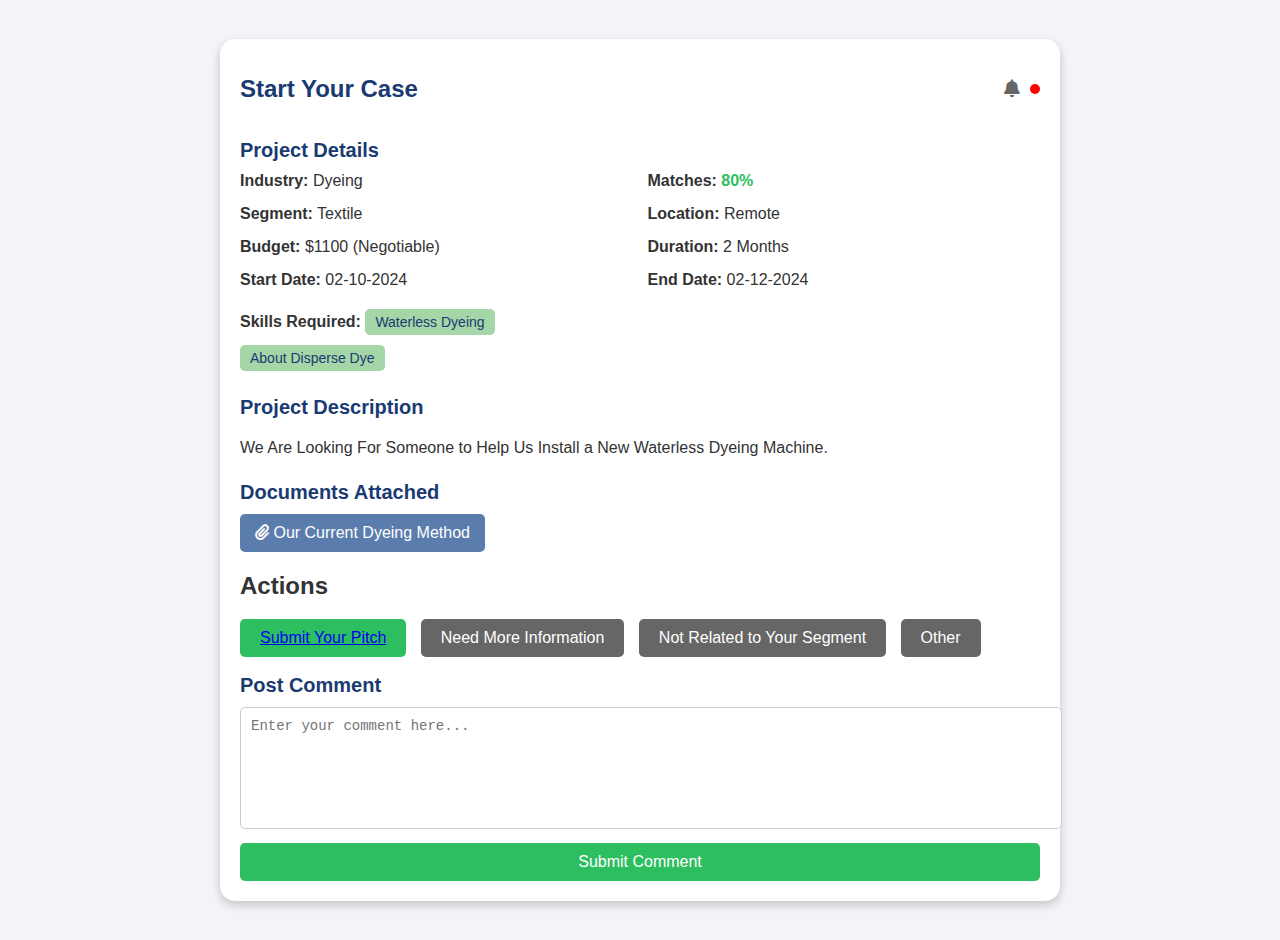
<file: apply_for_project.html>
<!DOCTYPE html>
<html lang="en">

<head>
    <meta charset="UTF-8">
    <meta name="viewport" content="width=device-width, initial-scale=1.0">
    <title>Start Your Case</title>
    <link rel="stylesheet" href="apply_for_project.css">
    <link href="https://cdnjs.cloudflare.com/ajax/libs/font-awesome/6.0.0-beta3/css/all.min.css" rel="stylesheet">
</head>

<body>
    <div class="main-container">
        <div class="content-box">
            <header class="header">
                <h1>Start Your Case</h1>
                <div class="user-info">
                    <span class="notification"><i class="fas fa-bell"></i></span>
                    <span class="status-icon red"></span>
                </div>
            </header>

            <section class="project-details">
                <h2>Project Details</h2>
                <div class="details-grid">
                    <div><strong>Industry:</strong> Dyeing</div>
                    <div><strong>Matches:</strong> <span class="match-percentage">80%</span></div>
                    <div><strong>Segment:</strong> Textile</div>
                    <div><strong>Location:</strong> Remote</div>
                    <div><strong>Budget:</strong> $1100 (Negotiable)</div>
                    <div><strong>Duration:</strong> 2 Months</div>
                    <div><strong>Start Date:</strong> 02-10-2024</div>
                    <div><strong>End Date:</strong> 02-12-2024</div>
                    <div><strong>Skills Required:</strong>
                        <span class="skill-tag">Waterless Dyeing</span>
                        <span class="skill-tag">About Disperse Dye</span>
                    </div>
                </div>
            </section>

            <section class="project-description">
                <h2>Project Description</h2>
                <p>We Are Looking For Someone to Help Us Install a New Waterless Dyeing Machine.</p>
            </section>

            <section class="attachments">
                <h2>Documents Attached</h2>
                <button class="download-btn"><i class="fas fa-paperclip"></i> Our Current Dyeing Method</button>
            </section>

            <section class="action-buttons">
                <h2>Actions</h2>
                <button class="primary-btn"><a href="submit_pitch.html">Submit Your Pitch</a></button>
                <button class="secondary-btn">Need More Information</button>
                <button class="secondary-btn">Not Related to Your Segment</button>
                <button class="secondary-btn">Other</button>
            </section>

            <section class="post-comment">
                <h2>Post Comment</h2>
                <textarea placeholder="Enter your comment here..."></textarea>
                <button class="primary-btn">Submit Comment</button>
            </section>
        </div>
    </div>

    <script src="apply_for_project.js"></script>
</body>

</html>
</file>
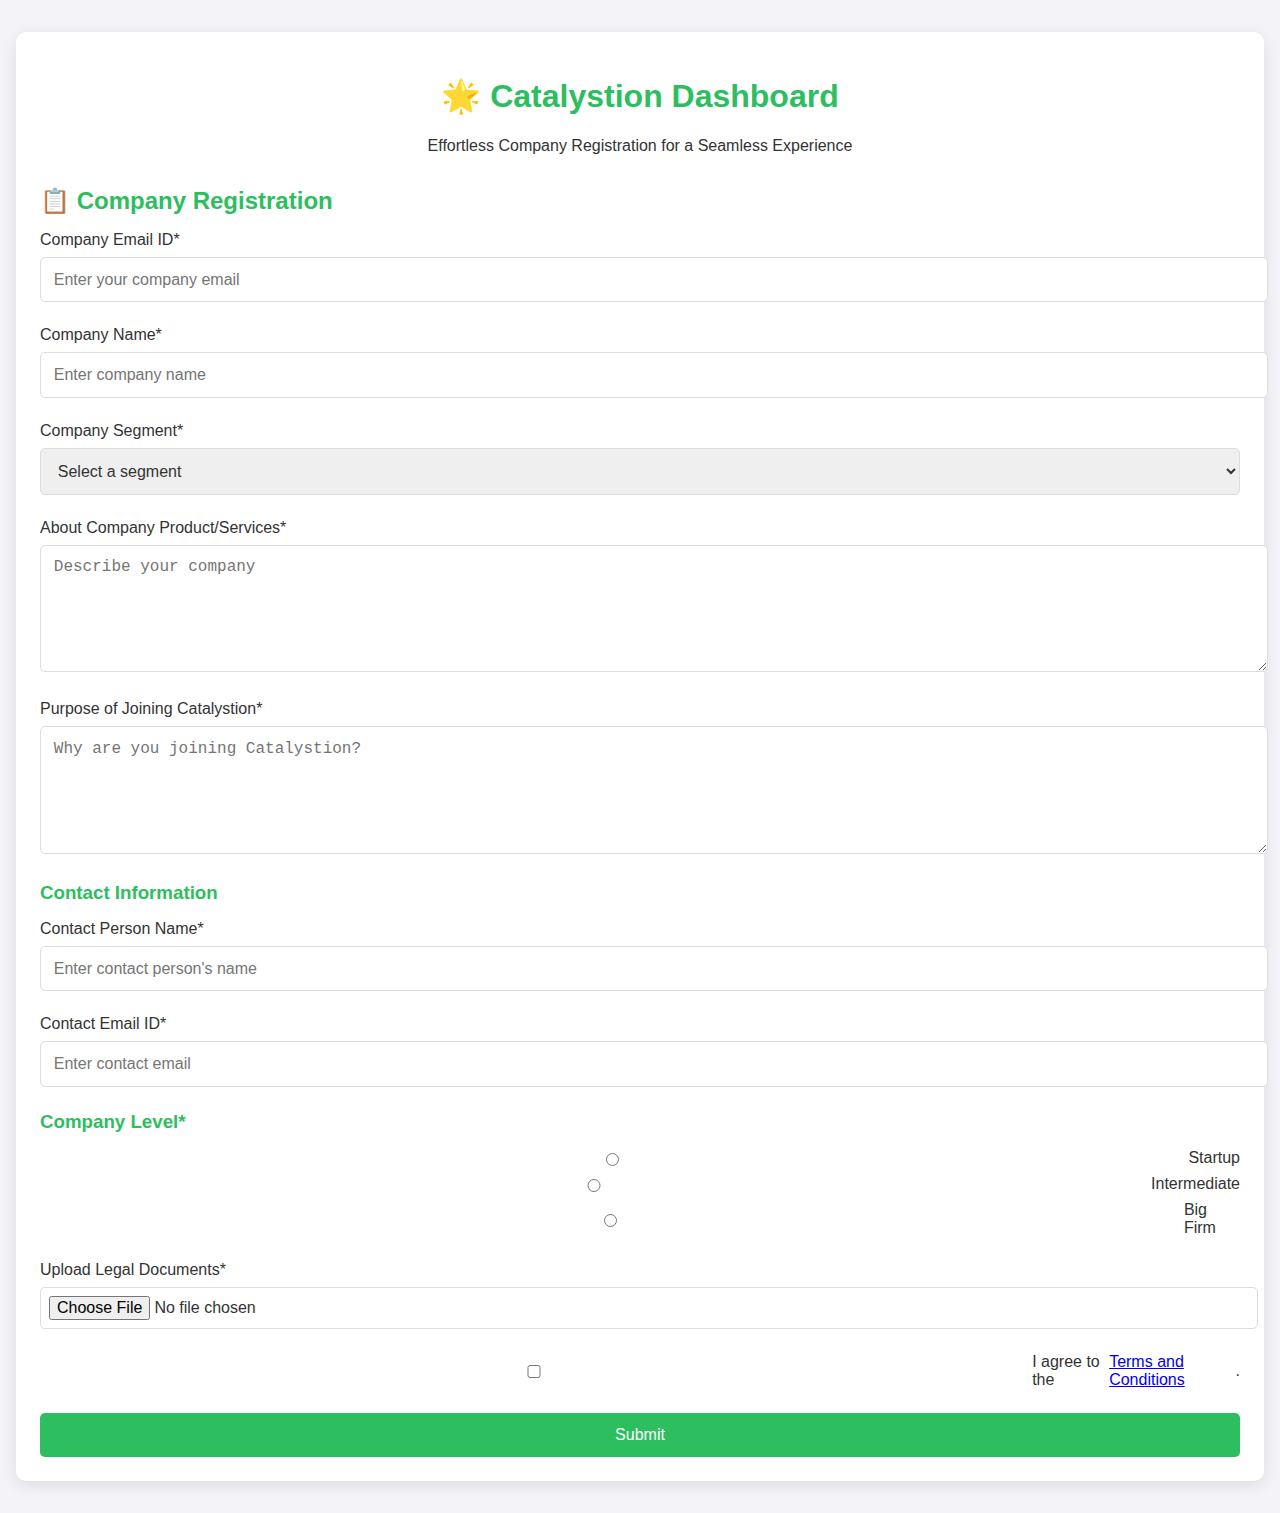
<file: catalyst-register-page.html>
<!DOCTYPE html>
<html lang="en">

<head>
    <meta charset="UTF-8">
    <meta name="viewport" content="width=device-width, initial-scale=1.0">
    <title>Company Registration Dashboard</title>
    <link rel="stylesheet" href="catalyst-register-page.css">
</head>

<body>
    <div class="dashboard-container">
        <!-- Header -->
        <header class="dashboard-header">
            <h1>🌟 Catalystion Dashboard</h1>
            <p>Effortless Company Registration for a Seamless Experience</p>
        </header>

        <!-- Registration Form -->
        <section class="registration-form">
            <h2>📋 Company Registration</h2>
            <form id="company-registration-form">
                <!-- Company Information -->
                <div class="form-group">
                    <label for="company-email">Company Email ID*</label>
                    <input type="email" id="company-email" placeholder="Enter your company email" required>
                </div>
                <div class="form-group">
                    <label for="company-name">Company Name*</label>
                    <input type="text" id="company-name" placeholder="Enter company name" required>
                </div>
                <div class="form-group">
                    <label for="company-segment">Company Segment*</label>
                    <select id="company-segment" required>
                        <option value="" disabled selected>Select a segment</option>
                        <option value="finance">Finance</option>
                        <option value="technology">Technology</option>
                        <option value="manufacturing">Manufacturing</option>
                        <option value="healthcare">Healthcare</option>
                        <option value="other">Other</option>
                    </select>
                </div>
                <div class="form-group">
                    <label for="about-company">About Company Product/Services*</label>
                    <textarea id="about-company" placeholder="Describe your company" required></textarea>
                </div>

                <!-- Purpose of Joining -->
                <div class="form-group">
                    <label for="purpose-joining">Purpose of Joining Catalystion*</label>
                    <textarea id="purpose-joining" placeholder="Why are you joining Catalystion?" required></textarea>
                </div>

                <!-- Contact Information -->
                <h3>Contact Information</h3>
                <div class="form-group">
                    <label for="contact-person-name">Contact Person Name*</label>
                    <input type="text" id="contact-person-name" placeholder="Enter contact person's name" required>
                </div>
                <div class="form-group">
                    <label for="contact-email">Contact Email ID*</label>
                    <input type="email" id="contact-email" placeholder="Enter contact email" required>
                </div>

                <!-- Company Level -->
                <h3>Company Level*</h3>
                <div class="form-group radio-group">
                    <label><input type="radio" name="company-level" value="Startup" required> Startup</label>
                    <label><input type="radio" name="company-level" value="Intermediate"> Intermediate</label>
                    <label><input type="radio" name="company-level" value="Big Firm"> Big Firm</label>
                </div>

                <!-- Legal Documents -->
                <div class="form-group">
                    <label for="legal-documents">Upload Legal Documents*</label>
                    <input type="file" id="legal-documents" required>
                </div>

                <!-- Terms and Conditions -->
                <div class="form-group checkbox-group">
                    <label>
                        <input type="checkbox" id="terms" required>
                        I agree to the <a href="#" target="_blank">Terms and Conditions</a>.
                    </label>
                </div>

                <!-- Submit Button -->
                <button type="submit" class="btn">Submit</button>
            </form>
        </section>
    </div>
</body>

</html>
</file>
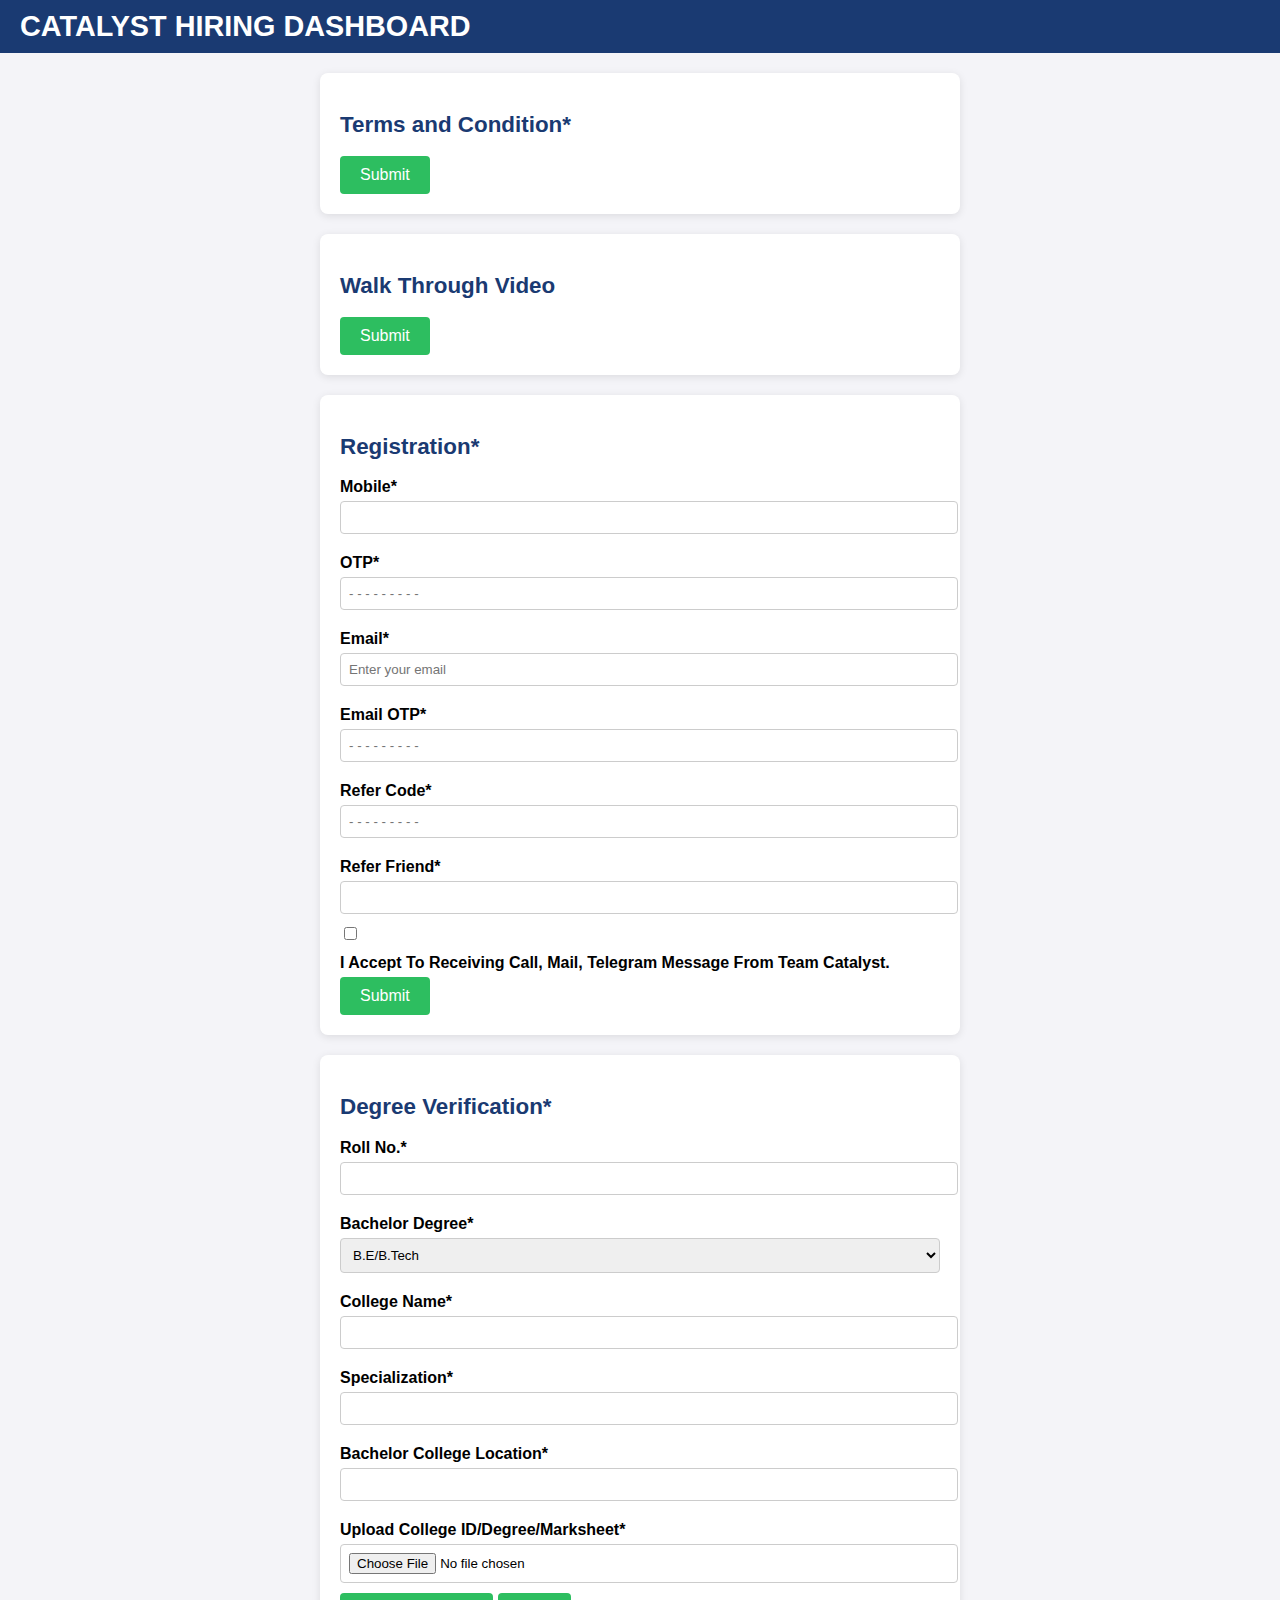
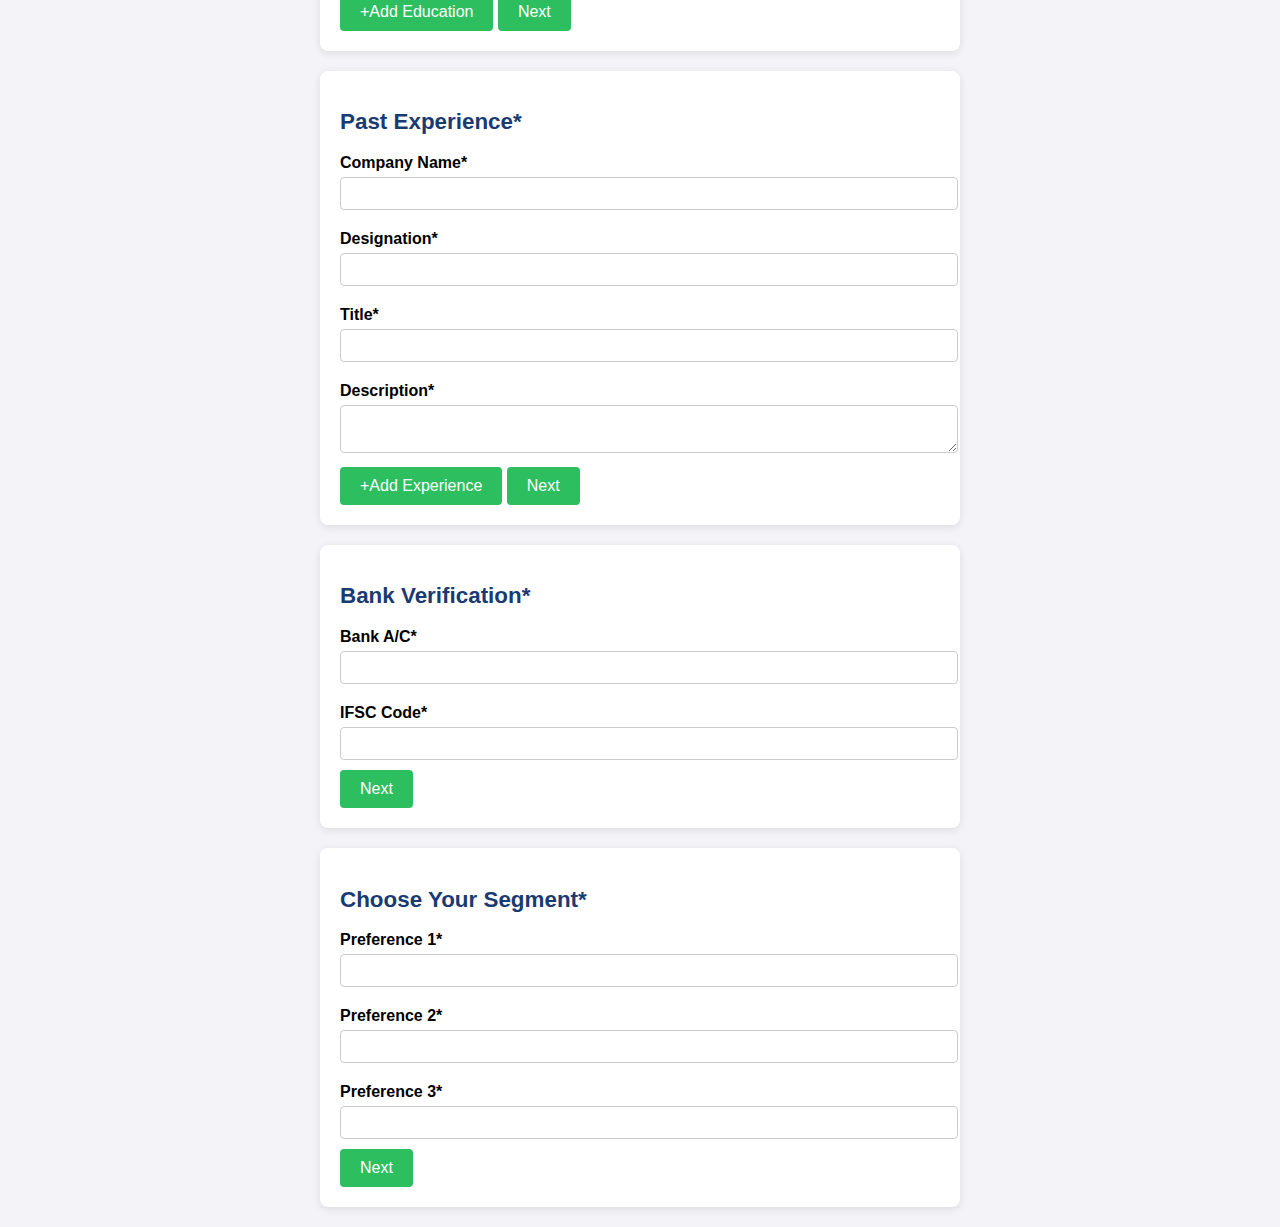
<file: consultant-register.html>
<!DOCTYPE html>
<html lang="en">

<head>
    <meta charset="UTF-8">
    <meta name="viewport" content="width=device-width, initial-scale=1.0">
    <title>Catalystion Hiring Dashboard</title>
    <link rel="stylesheet" href="consultant-register.css">
</head>

<body>

    <div class="dashboard-header">
        <h1>CATALYST HIRING DASHBOARD</h1>
    </div>

    <!-- Terms and Conditions Section -->
    <section id="terms-section" class="dashboard-section">
        <h2>Terms and Condition*</h2>
        <button class="submit-btn">Submit</button>
    </section>

    <!-- Walk Through Video Section -->
    <section id="walkthrough-section" class="dashboard-section">
        <h2>Walk Through Video</h2>
        <button class="submit-btn">Submit</button>
    </section>

    <!-- Registration Section -->
    <section id="registration-section" class="dashboard-section">
        <h2>Registration*</h2>
        <label for="mobile">Mobile*</label>
        <input type="tel" id="mobile">

        <label for="otp">OTP*</label>
        <input type="text" id="otp" placeholder="- - - - - - - - -" maxlength="10">

        <label for="email">Email*</label>
        <input type="email" id="email" placeholder="Enter your email">

        <label for="otp-email">Email OTP*</label>
        <input type="text" id="otp-email" placeholder="- - - - - - - - -" maxlength="10">

        <label for="refer-code">Refer Code*</label>
        <input type="text" id="refer-code" placeholder="- - - - - - - - -">

        <label for="refer-friend">Refer Friend*</label>
        <input type="tel" id="refer-friend">

        <input type="checkbox" id="consent">
        <label for="consent">I Accept To Receiving Call, Mail, Telegram Message From Team Catalyst.</label>

        <button class="submit-btn">Submit</button>
    </section>

    <!-- Degree Verification Section -->
    <section id="education-section" class="dashboard-section">
        <h2>Degree Verification*</h2>
        <label for="roll-no">Roll No.*</label>
        <input type="text" id="roll-no">

        <label for="bachelor-degree">Bachelor Degree*</label>
        <select id="bachelor-degree">
            <option value="btech">B.E/B.Tech</option>
            <option value="bsc">B.Sc</option>
        </select>

        <label for="college-name">College Name*</label>
        <input type="text" id="college-name">

        <label for="specialization">Specialization*</label>
        <input type="text" id="specialization">

        <label for="college-location">Bachelor College Location*</label>
        <input type="text" id="college-location">

        <label for="upload-degree">Upload College ID/Degree/Marksheet*</label>
        <input type="file" id="upload-degree">

        <button class="add-btn">+Add Education</button>
        <button class="next-btn">Next</button>
    </section>

    <!-- Work Experience Section -->
    <section id="experience-section" class="dashboard-section">
        <h2>Past Experience*</h2>
        <label for="company-name">Company Name*</label>
        <input type="text" id="company-name">

        <label for="designation">Designation*</label>
        <input type="text" id="designation">

        <label for="title">Title*</label>
        <input type="text" id="title">

        <label for="description">Description*</label>
        <textarea id="description"></textarea>

        <button class="add-btn">+Add Experience</button>
        <button class="next-btn">Next</button>
    </section>

    <!-- Bank Verification Section -->
    <section id="bank-section" class="dashboard-section">
        <h2>Bank Verification*</h2>
        <label for="bank-account">Bank A/C*</label>
        <input type="text" id="bank-account">

        <label for="ifsc">IFSC Code*</label>
        <input type="text" id="ifsc">


        <button class="next-btn">Next</button>
    </section>

    <!-- Preferences Section -->
    <section id="preference-section" class="dashboard-section">
        <h2>Choose Your Segment*</h2>
        <label for="preference-1">Preference 1*</label>
        <input type="text" id="preference-1">

        <label for="preference-2">Preference 2*</label>
        <input type="text" id="preference-2">

        <label for="preference-3">Preference 3*</label>
        <input type="text" id="preference-3">

        <button class="next-btn">Next</button>
    </section>
</body>

</html>
</file>
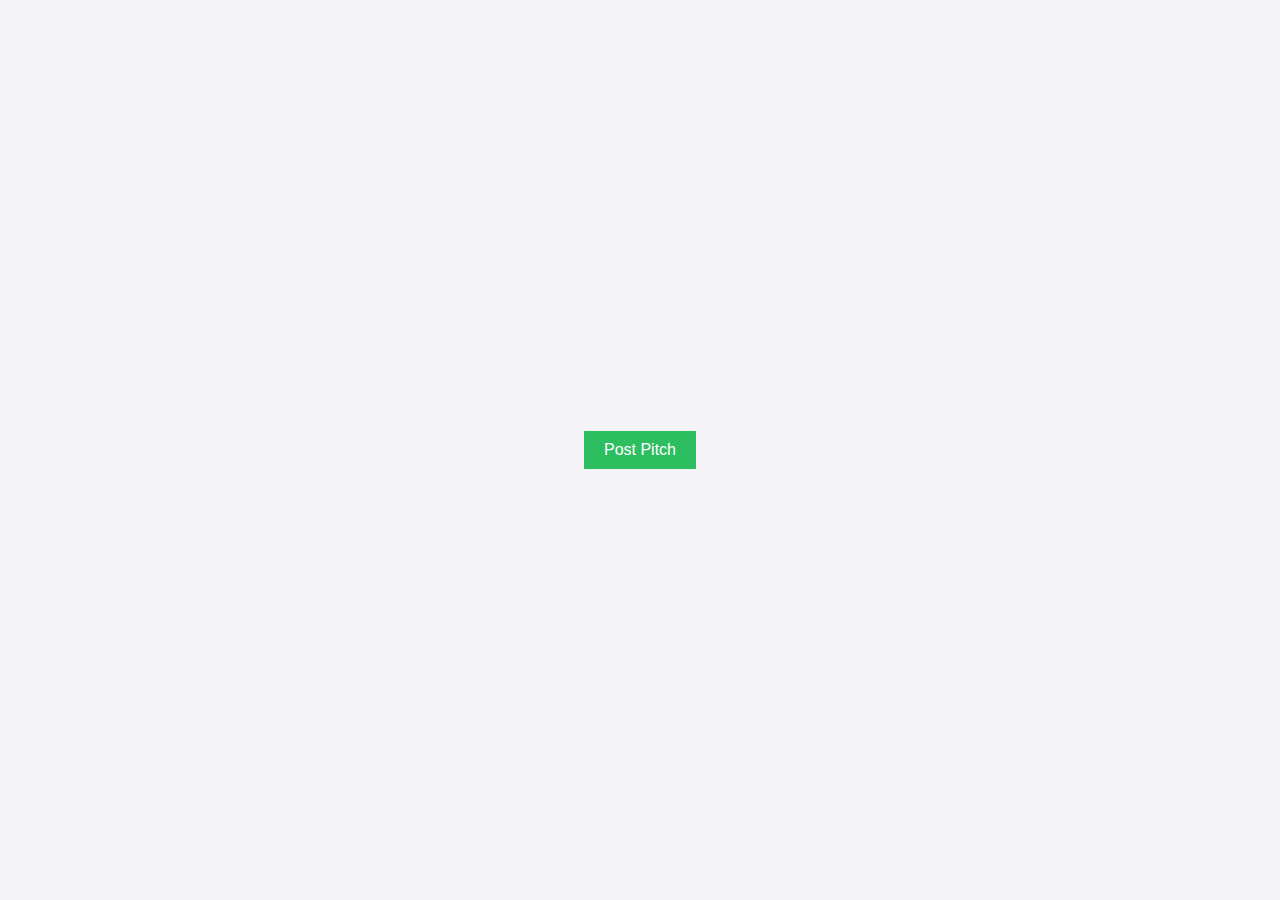
<file: submit_pitch.html>
<!DOCTYPE html>
<html lang="en">

<head>
    <meta charset="UTF-8">
    <meta name="viewport" content="width=device-width, initial-scale=1.0">
    <title>Start Your Case - Catalystion</title>
    <link rel="stylesheet" href="submit_pitch.css">
</head>

<body>
    <!-- Post Pitch Button -->
    <button onclick="openPitchForm()" class="post-pitch-btn postPitch">Post Pitch</button>

    <!-- Form Modal -->
    <div id="pitchFormModal" class="modal">
        <div class="modal-content">
            <span class="close-btn" onclick="closePitchForm()">&times;</span>
            <h2>Start Your Case</h2>

            <form action="submitPitch.php" method="POST">
                <div class="form-field">
                    <label for="industry">Industry:</label>
                    <input type="text" id="industry" name="industry" value="Dyeing" disabled>
                </div>

                <div class="form-field">
                    <label for="segment">Segment:</label>
                    <input type="text" id="segment" name="segment" value="Textile" disabled>
                </div>

                <div class="form-field">
                    <label for="location">Location:</label>
                    <input type="text" id="location" name="location" value="Remote" disabled>
                </div>

                <div class="form-field">
                    <label for="budget">Budget:</label>
                    <input type="text" id="budget" name="budget" value="$1100 (Negotiable)" disabled>
                </div>

                <div class="form-field">
                    <label for="duration">Duration:</label>
                    <input type="text" id="duration" name="duration" value="2 Month" disabled>
                </div>

                <div class="form-field">
                    <label for="start-date">Start Date:</label>
                    <input type="date" id="start-date" name="start-date" value="2024-10-02" disabled>
                </div>

                <div class="form-field">
                    <label for="end-date">End Date:</label>
                    <input type="date" id="end-date" name="end-date" value="2024-12-02" disabled>
                </div>

                <div class="form-field">
                    <label for="skills">Skills Required:</label>
                    <textarea id="skills" name="skills" rows="3"
                        disabled>Waterless Dyeing, About Disperse Dye</textarea>
                </div>

                <div class="form-field">
                    <label for="experience">How Your Past Experience Aligns With the Project? Give Examples:</label>
                    <textarea id="experience" name="experience" rows="5" required></textarea>
                </div>

                <!-- Post Pitch and Add Post Checksheet Buttons -->
                <div class="form-field">
                    <button type="button" class="post-pitch-btn">Post Pitch</button>
                    <button type="button" class="post-checksheet-btn">Add Post Checksheet</button>
                </div>

                <div class="form-field">
                    <button type="submit" class="submit-btn">Submit</button>
                </div>
            </form>
        </div>
    </div>

    <script src="submit_pitch.js"></script>
</body>

</html>
</file>
<file: apply_for_project.css>
/* Global Styles */
body {
    font-family: 'Arial', sans-serif;
    margin: 0;
    padding: 0;
    background-color: #f4f4f8;
    color: #333333;
}

.main-container {
    display: flex;
    justify-content: center;
    align-items: center;
    min-height: 100vh;
    padding: 20px;
}

.content-box {
    background-color: #ffffff;
    border-radius: 15px;
    box-shadow: 0 4px 10px rgba(0, 0, 0, 0.2);
    width: 90%;
    max-width: 800px;
    padding: 20px;
}

/* Header */
.header {
    display: flex;
    justify-content: space-between;
    align-items: center;
    margin-bottom: 20px;
}

.header h1 {
    font-size: 24px;
    color: #1a3a72;
}

.user-info {
    display: flex;
    align-items: center;
}

.notification {
    margin-right: 10px;
    font-size: 18px;
    color: #666666;
}

.status-icon {
    width: 10px;
    height: 10px;
    border-radius: 50%;
    display: inline-block;
}

.status-icon.red {
    background-color: #ff0000;
}

/* Project Details */
.project-details h2 {
    font-size: 20px;
    margin-bottom: 10px;
    color: #1a3a72;
}

.details-grid {
    display: grid;
    grid-template-columns: 1fr 1fr;
    gap: 15px;
    margin-bottom: 20px;
}

.detail-item {
    margin-bottom: 10px;
}

.match-percentage {
    font-weight: bold;
    color: #2dbe60;
}

/* Skills Tags */
.skill-tag {
    display: inline-block;
    background-color: #a4d6a7;
    color: #1a3a72;
    padding: 5px 10px;
    margin: 5px 0;
    border-radius: 5px;
    font-size: 14px;
}

/* Project Description */
.project-description h2 {
    font-size: 20px;
    margin-bottom: 10px;
    color: #1a3a72;
}

.project-description p {
    margin-bottom: 20px;
    line-height: 1.6;
}

/* Attachments */
.attachments h2 {
    font-size: 20px;
    margin-bottom: 10px;
    color: #1a3a72;
}

.attachments .download-btn {
    background-color: #5a7dad;
    color: white;
    padding: 10px 15px;
    border: none;
    border-radius: 5px;
    cursor: pointer;
    font-size: 16px;
}

.attachments .download-btn:hover {
    background-color: #1a3a72;
}

/* Buttons */
.primary-btn {
    background-color: #2dbe60;
    color: white;
    padding: 10px 20px;
    border: none;
    border-radius: 5px;
    cursor: pointer;
    margin-right: 10px;
    font-size: 16px;
}

.primary-btn:hover {
    background-color: #1a3a72;
}

.secondary-btn {
    background-color: #666666;
    color: white;
    padding: 10px 20px;
    border: none;
    border-radius: 5px;
    cursor: pointer;
    margin-right: 10px;
    font-size: 16px;
}

.secondary-btn:hover {
    background-color: #1a3a72;
}

/* Post Comment */
.post-comment h2 {
    font-size: 20px;
    margin-bottom: 10px;
    color: #1a3a72;
}

.post-comment textarea {
    width: 100%;
    height: 100px;
    padding: 10px;
    border: 1px solid #ccc;
    border-radius: 5px;
    margin-bottom: 10px;
    font-size: 14px;
    resize: none;
}

.post-comment button {
    width: 100%;
}
</file>
<file: catalyst-register-page.css>
/* dashboard-styles.css */
:root {
  --primary-green: #2dbe60;
  --secondary-green: #a4d6a7;
  --background-gray: #f4f4f8;
  --text-color: #333333;
  --white: #ffffff;
  --border-color: #dddddd;
  --icon-size: 1.5rem;
  --btn-hover: #1e9545;
}

body {
  margin: 0;
  font-family: "Arial", sans-serif;
  background-color: var(--background-gray);
  color: var(--text-color);
}

.dashboard-container {
  width: 100%;
  max-width: 1200px;
  margin: 2rem auto;
  padding: 1.5rem;
  background-color: var(--white);
  border-radius: 10px;
  box-shadow: 0 4px 15px rgba(0, 0, 0, 0.1);
  animation: fadeIn 1s ease-in-out;
}

/* Header */
.dashboard-header {
  text-align: center;
  margin-bottom: 2rem;
}

.dashboard-header h1 {
  font-size: 2rem;
  color: var(--primary-green);
}

.dashboard-header p {
  font-size: 1rem;
  color: var(--text-color);
}

/* Form Section */
.registration-form {
  text-align: left;
}

.registration-form h2,
h3 {
  color: var(--primary-green);
  margin-bottom: 1rem;
}

.form-group {
  margin-bottom: 1.5rem;
}

label {
  display: block;
  font-size: 1rem;
  margin-bottom: 0.5rem;
}

input,
textarea,
select {
  width: 100%;
  padding: 0.8rem;
  border: 1px solid var(--border-color);
  border-radius: 5px;
  font-size: 1rem;
  color: var(--text-color);
}

textarea {
  height: 100px;
  resize: vertical;
}

.radio-group label,
.checkbox-group label {
  display: flex;
  align-items: center;
  font-size: 1rem;
  margin-bottom: 0.5rem;
}

input[type="radio"],
input[type="checkbox"] {
  margin-right: 0.5rem;
}

input[type="file"] {
  padding: 0.5rem;
}

.btn {
  background-color: var(--primary-green);
  color: var(--white);
  padding: 0.8rem 1.5rem;
  border: none;
  border-radius: 5px;
  font-size: 1rem;
  cursor: pointer;
  transition: background-color 0.3s;
  display: block;
  width: 100%;
}

.btn:hover {
  background-color: var(--btn-hover);
}

/* Animations */
@keyframes fadeIn {
  from {
    opacity: 0;
    transform: translateY(-20px);
  }
  to {
    opacity: 1;
    transform: translateY(0);
  }
}

/* Responsive Design */
@media (max-width: 768px) {
  .dashboard-container {
    padding: 1rem;
  }
}
</file>
<file: consultant-register.css>
body {
  font-family: Arial, sans-serif;
  background-color: #f4f4f8;
  margin: 0;
  padding: 0;
}

.dashboard-header {
  display: flex;
  justify-content: space-between;
  align-items: center;
  background-color: #1a3a72;
  color: white;
  padding: 10px 20px;
}

.dashboard-header h1 {
  font-size: 1.8rem;
  margin: 0;
}

.dashboard-section {
  margin: 20px auto;
  max-width: 600px;
  background: #ffffff;
  padding: 20px;
  border-radius: 8px;
  box-shadow: 0px 2px 8px rgba(0, 0, 0, 0.1);
}

.dashboard-section h2 {
  color: #1a3a72;
  font-size: 1.4rem;
}

label {
  display: block;
  font-weight: bold;
  margin: 10px 0 5px;
}

input[type="text"],
input[type="email"],
input[type="tel"],
input[type="file"],
select,
textarea {
  width: 100%;
  padding: 8px;
  margin-bottom: 10px;
  border: 1px solid #ccc;
  border-radius: 4px;
}

.submit-btn,
.next-btn,
.add-btn {
  display: inline-block;
  padding: 10px 20px;
  color: white;
  background-color: #2dbe60;
  border: none;
  border-radius: 4px;
  cursor: pointer;
  font-size: 1rem;
}

.submit-btn:hover,
.next-btn:hover,
.add-btn:hover {
  background-color: #1a3a72;
}

.user-info {
  font-weight: bold;
}
</file>
<file: submit_pitch.css>
body {
  font-family: Arial, sans-serif;
  margin: 0;
  padding: 0;
  background-color: #f4f4f8;
}

.post-pitch-btn,
.post-checksheet-btn {
  background-color: #2dbe60;
  color: white;
  font-size: 16px;
  padding: 10px 20px;
  border: none;
  cursor: pointer;
  margin-right: 15px;
}

.postPitch {
  position: absolute;
  top: 50%;
  left: 50%;
  transform: translate(-50%, -50%);
}

.post-pitch-btn:hover,
.post-checksheet-btn:hover {
  background-color: #1a3a72;
}

.modal {
  display: none;
  position: fixed;
  z-index: 1;
  left: 0;
  top: 0;
  width: 100%;
  height: 100%;
  overflow: auto;
  background-color: rgba(0, 0, 0, 0.4);
  padding-top: 60px;
}

.modal-content {
  background-color: white;
  margin: 5% auto;
  padding: 20px;
  border-radius: 10px;
  width: 70%;
  max-width: 700px;
}

.close-btn {
  color: #aaa;
  font-size: 28px;
  font-weight: bold;
  position: absolute;
  top: 10px;
  right: 20px;
}

.close-btn:hover,
.close-btn:focus {
  color: black;
  text-decoration: none;
  cursor: pointer;
}

.form-field {
  margin: 15px 0;
}

label {
  font-weight: bold;
  display: block;
}

input[type="text"],
input[type="date"],
textarea {
  width: 100%;
  padding: 10px;
  margin-top: 5px;
  border: 1px solid #ccc;
  border-radius: 5px;
}

textarea {
  resize: vertical;
}

.submit-btn {
  background-color: #2dbe60;
  color: white;
  padding: 10px 20px;
  border: none;
  cursor: pointer;
  width: 100%;
}

.submit-btn:hover {
  background-color: #1a3a72;
}
</file>
